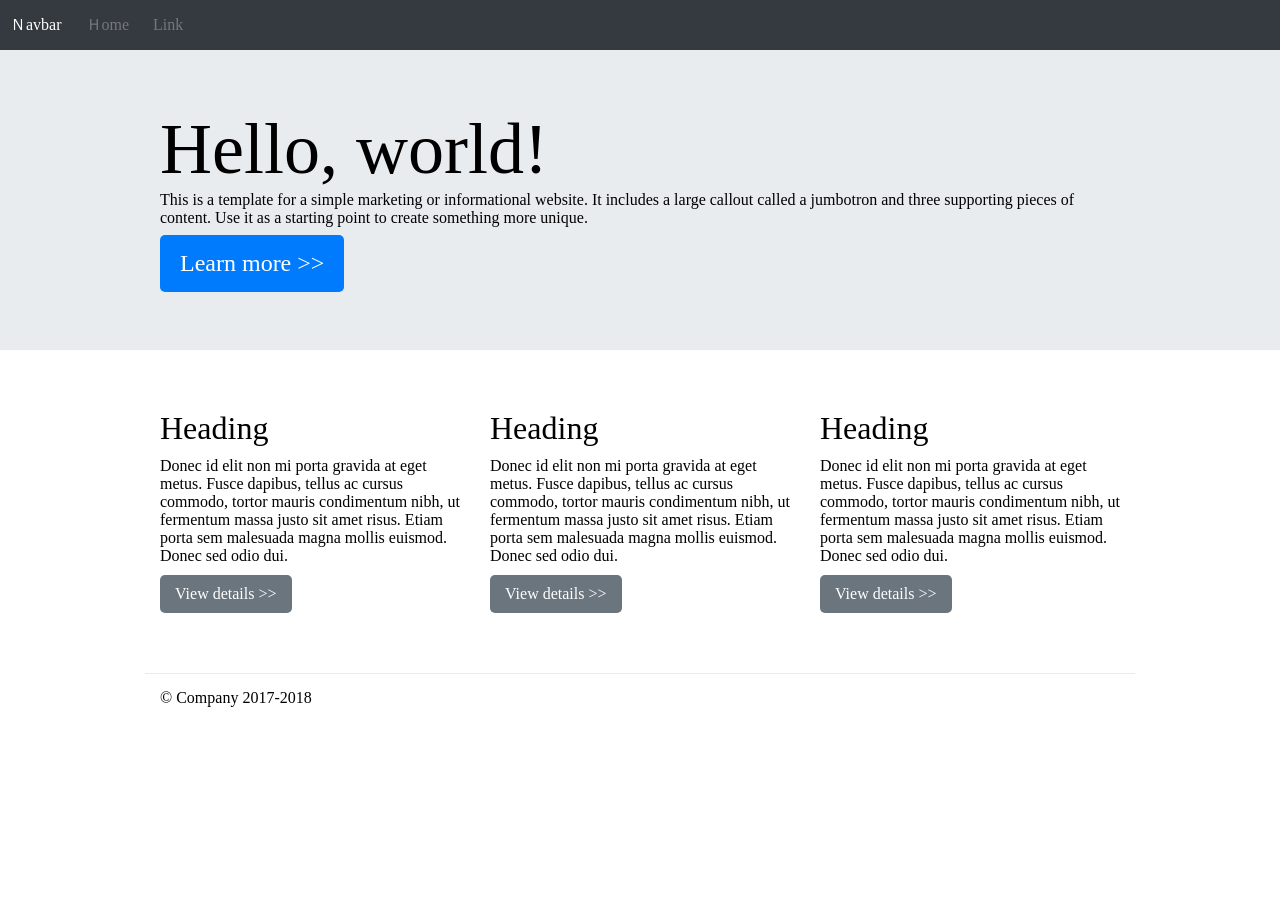
<file: homeworks/week3/hw1/index.html>
<!DOCTYPE html>
<html lang="en">
<head>
    <meta charset="UTF-8">
    <meta name="viewport" content="width=device-width, initial-scale=1.0">
    <meta http-equiv="X-UA-Compatible" content="ie=edge">
    <title>HW1</title>
    <style type="text/css">
        html, body{
            margin: 0;
            padding: 0;
        }
        .navbar{
            width: 100%;
            height: 50px;
            background-color: #343a40;
        }
        .navbar a{
            display: inline-block;
            color: #777;
            text-decoration: none;
            line-height: 50px;
            padding: 0 10px;
        }
        .navbar a:hover, .navbar a:first-child{
            color: #fff;
        }
        .main{
            background-color: #e9ecef;
            height: 300px;
            display: flex;
            align-items: center;
        }
        .container{
            width: 960px;
            margin: 0 auto;
        }
        .main .title{
            font-size: 72px;
        }
        .main .mainButton{
            background-color: #007bfe;
            display: inline-block;
            color: #fff;
            font-size: 24px;
            padding: 15px 20px;
            margin-top: 8px;
            border-radius: 5px;
        }
        .mainButton::after{
            content:">>"
        }
        .cards{
            display: flex;
            justify-content: space-between;
        }
        .card{
            width: 300px;
            margin: 60px 0;
        }
        .card .title{
            font-size: 32px;
        }
        .card .content{
            margin: 10px 0;
        }
        .cardButton{
            background-color: #6b757d;
            color: #fff;
            display: inline-block;
            padding: 10px 15px;
            border-radius: 5px;
        }
        .cardButton::after{
            content: ">>"
        }
        .footer{
            border-top: #e9ecef 1px solid;
            padding: 15px;
        }
        .mainButton, .cardButton{
            cursor: pointer;
        }
        .mainButton:hover{
            background-color: #016de0;
        }
        .cardButton:hover{
            background-color: #51585f;
        }
        @media screen and (max-width: 768px){
            .main, .cards, .footer{
                width: 100%;
                height: auto;
                box-sizing: border-box;
                padding: 10px 20px;
            }
            .cards{
                display: block;
            }
            .card{
                width: 100%;
            }
        }
    </style>
</head>
<body>
    <div class="navbar">
        <a href="#" >Ｎavbar</a>
        <a href="#" >Ｈome</a>
        <a href="#" >Link</a>
    </div>
    <div class="main">
        <div class="container">
            <div class="title">
                Hello, world!
            </div>
            <div>
                This is a template for a simple marketing or informational website. It includes a large callout called a jumbotron and three supporting pieces of content. Use it as a starting point to create something more unique.
            </div>
            <div class="mainButton">
                Learn more
            </div>
        </div>
    </div>
    <div class="container cards">
        <div class="card">
            <div class="title">
                Heading
            </div>
            <div class="content">
                Donec id elit non mi porta gravida at eget metus. Fusce dapibus, tellus ac cursus commodo, tortor mauris condimentum nibh, ut fermentum massa justo sit amet risus. Etiam porta sem malesuada magna mollis euismod. Donec sed odio dui.
            </div>
            <div class="cardButton">
                View details
            </div>
        </div>
        <div class="card">
            <div class="title">
                Heading
            </div>
            <div class="content">
                Donec id elit non mi porta gravida at eget metus. Fusce dapibus, tellus ac cursus commodo, tortor mauris condimentum nibh, ut fermentum massa justo sit amet risus. Etiam porta sem malesuada magna mollis euismod. Donec sed odio dui.
            </div>
            <div class="cardButton">
                View details
            </div>
        </div>
        <div class="card">
            <div class="title">
                Heading
            </div>
            <div class="content">
                Donec id elit non mi porta gravida at eget metus. Fusce dapibus, tellus ac cursus commodo, tortor mauris condimentum nibh, ut fermentum massa justo sit amet risus. Etiam porta sem malesuada magna mollis euismod. Donec sed odio dui.
            </div>
            <div class="cardButton">
                View details
            </div>
        </div>
    </div>
    <div class="footer container">
        © Company 2017-2018
    </div>
</body>
</html>
</file>
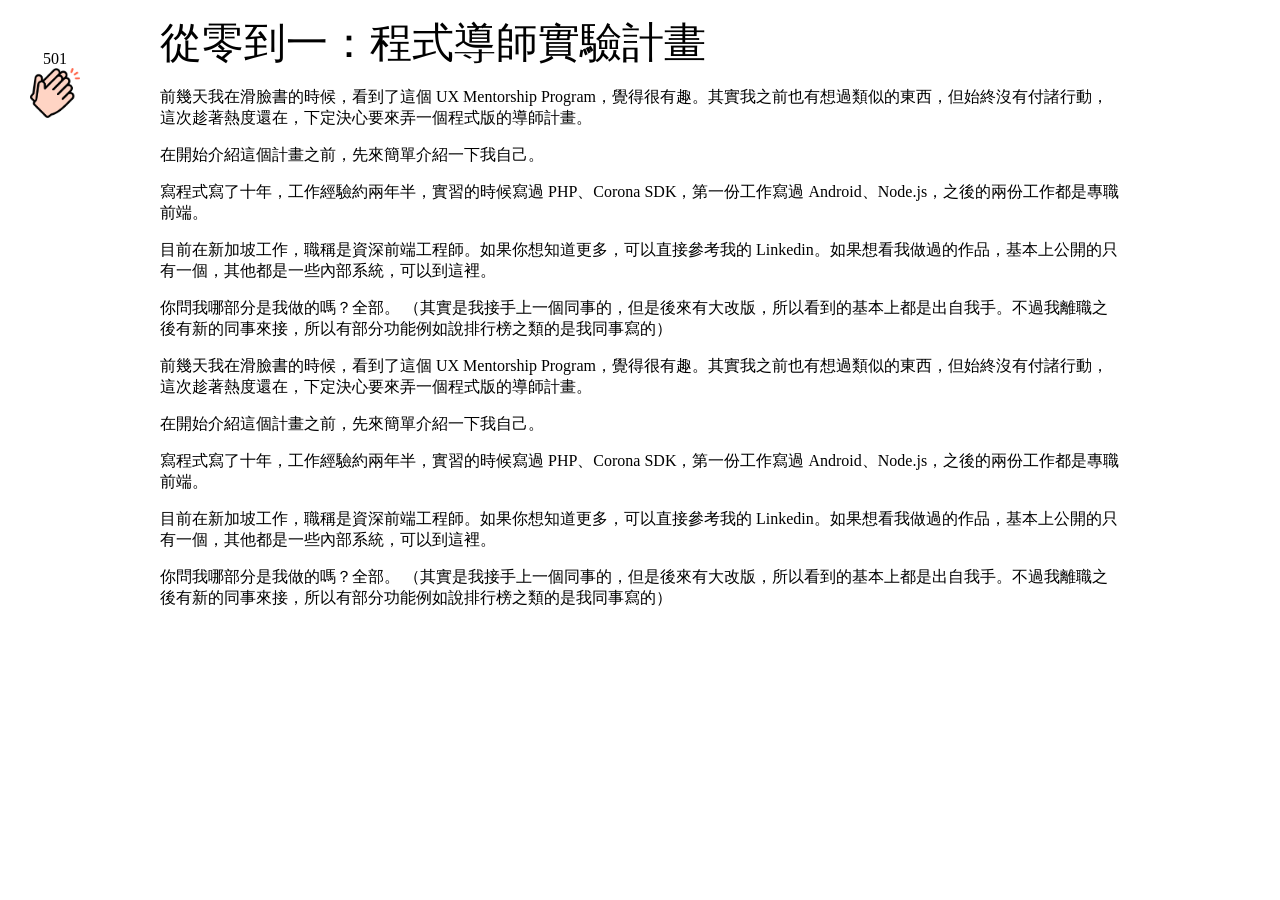
<file: homeworks/week3/hw2/index.html>
<!DOCTYPE html>
<html lang="en">
<head>
    <meta charset="UTF-8">
    <meta name="viewport" content="width=device-width, initial-scale=1.0">
    <meta http-equiv="X-UA-Compatible" content="ie=edge">
    <meta name="og:hw2" content="第三週第二個作業">
    <title>HW2</title>
    <style type="text/css">
        html, body{
            margin: 0;
            padding: 0;
        }
        .main{
            width: 960px;
            margin: 0 auto;
        }
        .title{
            font-size: 42px;
            margin: 15px 0;
        }
        .hand{
            width: 50px;
            display: inline-block;
            position: fixed;
            top: 50px;
            left: 30px;
            text-align: center;
        }
        .hand img{
            width: 50px;
        }
        @media screen and (max-width: 1120px){
            .hand{
                display: none;
            }
            .main{
                width: 100%;
                box-sizing: border-box;
                padding: 0 50px;
            }
        }
    </style>
</head>
<body>
    <div class="hand">
        <div class="number">
            501
        </div>
        <div class="icon">
            <img src="hand.png" alt="hand">
        </div>
    </div>
    <div class="main">
        <div class="title">
            從零到一：程式導師實驗計畫
        </div>
        <div class="content">
            <p>
                前幾天我在滑臉書的時候，看到了這個 UX Mentorship Program，覺得很有趣。其實我之前也有想過類似的東西，但始終沒有付諸行動，這次趁著熱度還在，下定決心要來弄一個程式版的導師計畫。
            </p>
            <p>
                在開始介紹這個計畫之前，先來簡單介紹一下我自己。
            </p>
            <p>
                寫程式寫了十年，工作經驗約兩年半，實習的時候寫過 PHP、Corona SDK，第一份工作寫過 Android、Node.js，之後的兩份工作都是專職前端。
            </p>
            <p>
                目前在新加坡工作，職稱是資深前端工程師。如果你想知道更多，可以直接參考我的 Linkedin。如果想看我做過的作品，基本上公開的只有一個，其他都是一些內部系統，可以到這裡。
            </p>
            <p>
                你問我哪部分是我做的嗎？全部。 （其實是我接手上一個同事的，但是後來有大改版，所以看到的基本上都是出自我手。不過我離職之後有新的同事來接，所以有部分功能例如說排行榜之類的是我同事寫的）
            </p>
            <p>
                前幾天我在滑臉書的時候，看到了這個 UX Mentorship Program，覺得很有趣。其實我之前也有想過類似的東西，但始終沒有付諸行動，這次趁著熱度還在，下定決心要來弄一個程式版的導師計畫。
            </p>
            <p>
                在開始介紹這個計畫之前，先來簡單介紹一下我自己。
            </p>
            <p>
                寫程式寫了十年，工作經驗約兩年半，實習的時候寫過 PHP、Corona SDK，第一份工作寫過 Android、Node.js，之後的兩份工作都是專職前端。
            </p>
            <p>
                目前在新加坡工作，職稱是資深前端工程師。如果你想知道更多，可以直接參考我的 Linkedin。如果想看我做過的作品，基本上公開的只有一個，其他都是一些內部系統，可以到這裡。
            </p>
            <p>
                你問我哪部分是我做的嗎？全部。 （其實是我接手上一個同事的，但是後來有大改版，所以看到的基本上都是出自我手。不過我離職之後有新的同事來接，所以有部分功能例如說排行榜之類的是我同事寫的）
            </p>
        </div>
    </div>
</body>
</html>
</file>
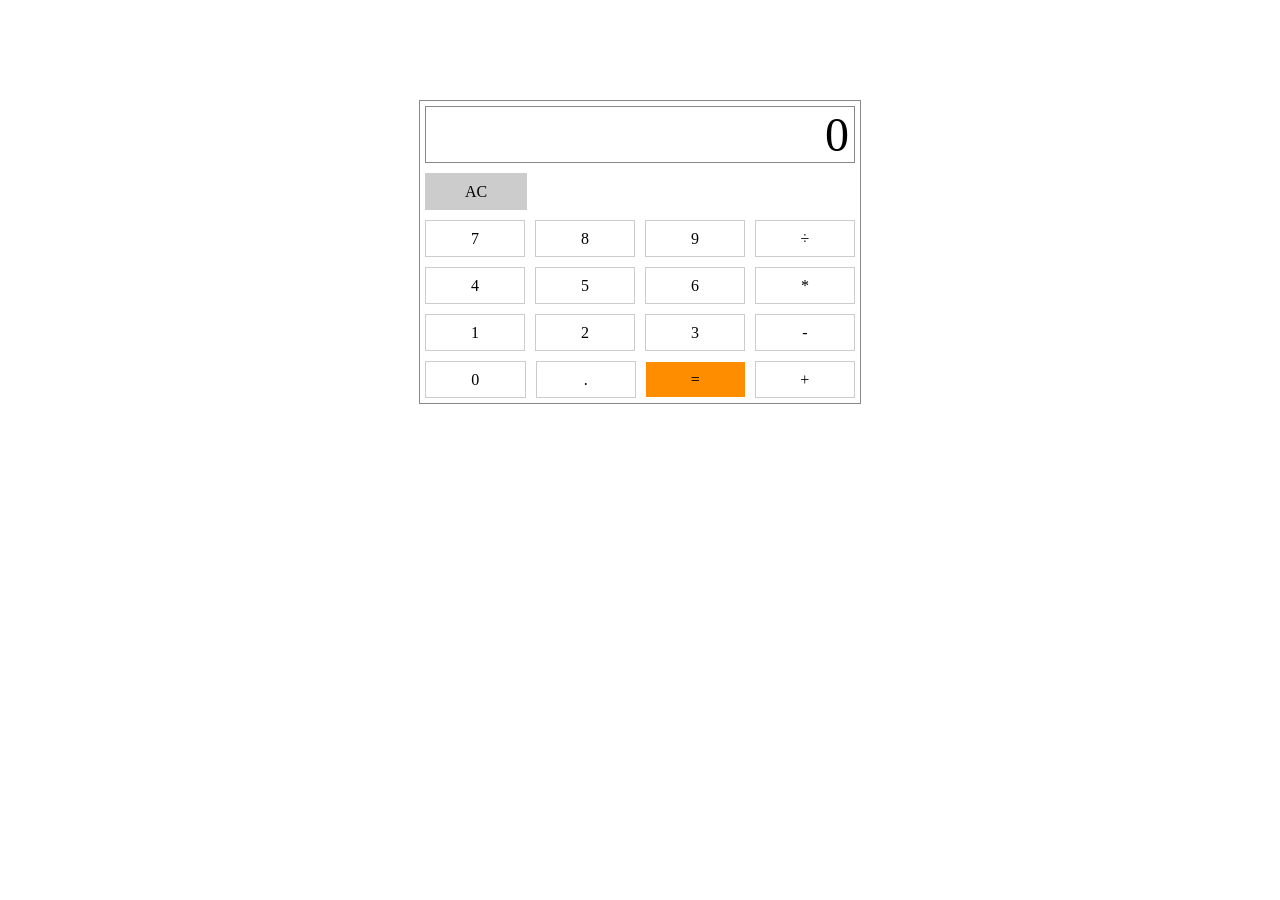
<file: homeworks/week4/hw1/index.html>
<!DOCTYPE html>
<html lang="en">
<head>
    <meta charset="UTF-8">
    <meta name="viewport" content="width=device-width, initial-scale=1.0">
    <meta http-equiv="X-UA-Compatible" content="ie=edge">
    <title>計算機</title>
    <style type="text/css">
        body{
            margin-top: 100px;
            display: flex;
            justify-content: center;
        }
        .main{
            display: flex;
            flex-direction: column;
            width: 440px;
            border: 1px solid #888;
        }
        .displayBox{
            box-sizing: border-box;
            width: 430px;
            font-size: 48px;
            border: 1px solid #888;
            margin: 5px;
            padding: 0 5px;
            display: flex;
            justify-content: flex-end;
        }
        .btnRow{
            display: flex;
            justify-content: space-between;
            align-items: center;
        }
        .btn{
            width: 100px;
            line-height: 35px;
            border: 1px solid #ccc;
            display: flex;
            justify-content: center;
            margin: 5px;
        }
        .btn:hover{
            border: 1px solid #333;
        }
        .ac{
            background-color: #ccc;
        }
        .ac:hover{
            border: 1px solid #555;
        }
        .equals{
            
            background-color: #ff8d00;
            border: none;
        }
        .equals:hover{
            background-color: #ff5d00;
        }
    </style>
    <script type="text/javascript">

        var displayValue
        var operatorValue

        document.addEventListener('DOMContentLoaded', function(){
            //數字顯示
            // 點擊數字按鈕
            document.querySelector('.num7').addEventListener('click', () =>{
                // 讓顯示要變成按鈕的值，先取得顯示內容
                var number = document.querySelector('.displayBox').innerText;
                // 按鈕的值，轉數字（顯示的值, 10進位的值）*10（因為是10進位 + 轉數字（點擊選擇區塊的值）
                number = parseInt(number, 10) *10 + parseInt(document.querySelector('.num7').innerText)
                // 顯示內放入上述的值
                document.querySelector('.displayBox').innerText = number
            })
            document.querySelector('.num8').addEventListener('click', () =>{
                var number = document.querySelector('.displayBox').innerText;
                number = parseInt(number, 10) *10 + parseInt(document.querySelector('.num8').innerText)
                document.querySelector('.displayBox').innerText = number
            })
            document.querySelector('.num9').addEventListener('click', () =>{
                var number = document.querySelector('.displayBox').innerText;
                number = parseInt(number, 10) *10 + parseInt(document.querySelector('.num9').innerText)
                document.querySelector('.displayBox').innerText = number
            })
            document.querySelector('.num4').addEventListener('click', () =>{
                var number = document.querySelector('.displayBox').innerText;
                number = parseInt(number, 10) *10 + parseInt(document.querySelector('.num4').innerText)
                document.querySelector('.displayBox').innerText = number
            })
            document.querySelector('.num5').addEventListener('click', () =>{
                var number = document.querySelector('.displayBox').innerText;
                number = parseInt(number, 10) *10 + parseInt(document.querySelector('.num5').innerText)
                document.querySelector('.displayBox').innerText = number
            })
            document.querySelector('.num6').addEventListener('click', () =>{
                var number = document.querySelector('.displayBox').innerText;
                number = parseInt(number, 10) *10 + parseInt(document.querySelector('.num6').innerText)
                document.querySelector('.displayBox').innerText = number
            })
            document.querySelector('.num1').addEventListener('click', () =>{
                var number = document.querySelector('.displayBox').innerText;
                number = parseInt(number, 10) *10 + parseInt(document.querySelector('.num1').innerText)
                document.querySelector('.displayBox').innerText = number
            })
            document.querySelector('.num2').addEventListener('click', () =>{
                var number = document.querySelector('.displayBox').innerText;
                number = parseInt(number, 10) *10 + parseInt(document.querySelector('.num2').innerText)
                document.querySelector('.displayBox').innerText = number
            })
            document.querySelector('.num3').addEventListener('click', () =>{
                var number = document.querySelector('.displayBox').innerText;
                number = parseInt(number, 10) *10 + parseInt(document.querySelector('.num3').innerText)
                document.querySelector('.displayBox').innerText = number
            })
            document.querySelector('.num0').addEventListener('click', () =>{
                var number = document.querySelector('.displayBox').innerText;
                number = parseInt(number, 10) *10 + parseInt(document.querySelector('.num0').innerText)
                document.querySelector('.displayBox').innerText = number
            })

            // 點擊運算符後儲存運算符再儲存顯示的數字並歸零
            // getElementsByClassName 針對給定的 class 名稱，回傳「所有」符合條件的 NodeList 物件
            var operatorGroup = document.getElementsByClassName('operator');
            for( var i = 0; i < operatorGroup.length; i++){
                operatorGroup[i].addEventListener('click', function(){
                    // 儲存運算符的狀態值
                    operatorValue = this.innerText;
                    // 儲存第一個數值顯示的值
                    displayValue = parseInt(document.querySelector('.displayBox').innerText, 10);
                    // 歸零以方便輸入第二個數值
                    document.querySelector('.displayBox').innerText = 0;
                });
                // 一開始是使用 ()=> 導致這邊 operatorValue = this.innerText; 的 this 是取得 operatorGroup 的值
                // 後來改為 function 即取得 operatorGroup[i]
            }
            // 點擊等於符取得第二個數值並計算
            document.querySelector('.equals').addEventListener('click', () =>{
                var second = parseInt(document.querySelector('.displayBox').innerText, 10);
                if( operatorValue == '+' ){
                    document.querySelector('.displayBox').innerText = displayValue + second;
                };
                if( operatorValue == '-' ){
                    document.querySelector('.displayBox').innerText = displayValue - second;
                };
                if( operatorValue == '*' ){
                    document.querySelector('.displayBox').innerText = displayValue * second;
                };
                if( operatorValue == '÷' ){
                    document.querySelector('.displayBox').innerText = displayValue / second;
                };
            })
            
            // clear 清除數值
            document.querySelector('.ac').addEventListener('click', () =>{
                document.querySelector('.displayBox').innerText = 0;
            })
            
        })
    </script>
</head>
<body>
    <div class="main">
        <div class="displayBox">
            0
        </div>
        <div class="btns">
            <div class="btnRow">
                <div class="btn ac">AC</div>
            </div>
            <div class="btnRow">
                <div class="btn num7">7</div>
                <div class="btn num8">8</div>
                <div class="btn num9">9</div>
                <div class="btn operator">÷</div>
            </div>
            <div class="btnRow">
                <div class="btn num4">4</div>
                <div class="btn num5">5</div>
                <div class="btn num6">6</div>
                <div class="btn operator">*</div>
            </div>
            <div class="btnRow">
                <div class="btn num1">1</div>
                <div class="btn num2">2</div>
                <div class="btn num3">3</div>
                <div class="btn operator">-</div>
            </div>
            <div class="btnRow">
                <div class="btn num0">0</div>
                <div class="btn">.</div>
                <div class="btn equals">=</div>
                <div class="btn operator">+</div>
            </div>
        </div>
    </div>
</body>
</html>
</file>
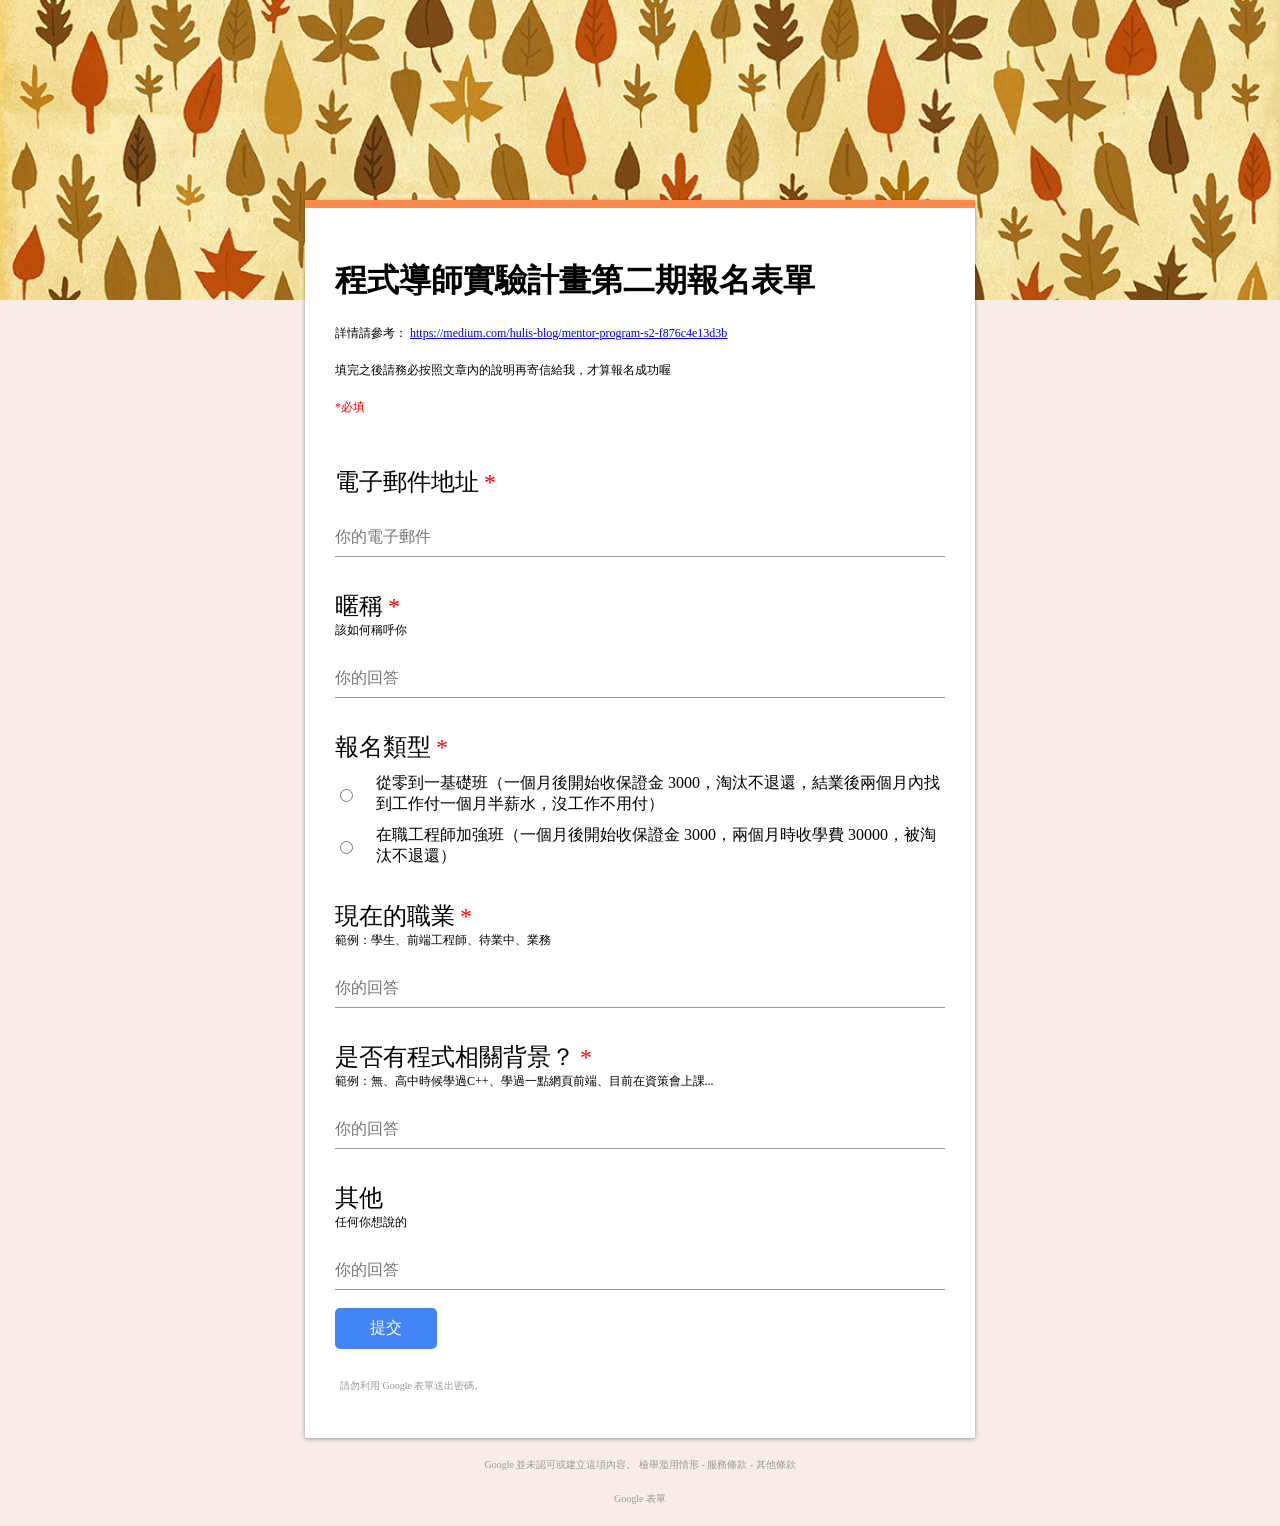
<file: homeworks/week4/hw2/index.html>
<!DOCTYPE html>
<html lang="en">
<head>
    <meta charset="UTF-8">
    <meta name="viewport" content="width=device-width, initial-scale=1.0">
    <meta http-equiv="X-UA-Compatible" content="ie=edge">
    <title>仿 google 表單</title>
    <link rel="stylesheet" href="./style.css">
</head>
<body>
    <div class="bg"></div>
    <form>
        <div class="formtitle">
            <h1>程式導師實驗計畫第二期報名表單</h1>
            <div>詳情請參考：
                <a href="https://medium.com/hulis-blog/mentor-program-s2-f876c4e13d3b">
                    https://medium.com/hulis-blog/mentor-program-s2-f876c4e13d3b
                </a>
            </div>
            <div>
                填完之後請務必按照文章內的說明再寄信給我，才算報名成功喔
            </div>
            <div>
                *必填
            </div>
        </div>
        <div>
            <div class="question item">
                <div class="itemtitle">電子郵件地址<span>*</span></div>
                <input type="text" placeholder="你的電子郵件">
                <div class="warning">
                    這是必填問題
                </div>
            </div>
            <div class="question item">
                <div class="itemtitle">暱稱<span>*</span></div>
                <div class="itemText">該如何稱呼你</div>
                <input type="text" placeholder="你的回答">
                <div class="warning">
                    這是必填問題
                </div>
            </div>
            <div class="options item">
                <div class="itemtitle">報名類型<span>*</span></div>
                <div class="choose">
                    <input type="radio" name="choose" id="1">
                    <label class="chooseText" for="1">從零到一基礎班（一個月後開始收保證金 3000，淘汰不退還，結業後兩個月內找到工作付一個月半薪水，沒工作不用付）</label>
                </div>
                <div class="choose">
                    <input type="radio" name="choose" id="2">
                    <label class="chooseText" for="2">在職工程師加強班（一個月後開始收保證金 3000，兩個月時收學費 30000，被淘汰不退還）</label>
                </div>
                <div class="warning">
                    這是必填問題
                </div>
            </div>
            <div class="question item">
                <div class="itemtitle">現在的職業<span>*</span></div>
                <div class="itemText">範例：學生、前端工程師、待業中、業務</div>
                <input type="text" placeholder="你的回答">
                <div class="warning">
                    這是必填問題
                </div>
            </div>
            <div class="question item">
                <div class="itemtitle">是否有程式相關背景？<span>*</span></div>
                <div class="itemText">範例：無、高中時候學過C++、學過一點網頁前端、目前在資策會上課...</div>
                <input type="text" placeholder="你的回答">
                <div class="warning">
                    這是必填問題
                </div>
            </div>
            <div class="item">
                <div class="itemtitle">其他</div>
                <div class="itemText">任何你想說的</div>
                <input type="text" placeholder="你的回答">
                <div class="warning">
                    這是必填問題
                </div>
            </div>
            <input id="submit" type="submit" value="提交">
            <div class="lastText">
                請勿利用 Google 表單送出密碼。
            </div>
        </div>
    </form>
    <footer>
        <div>
            Google 並未認可或建立這項內容。 檢舉濫用情形 - 服務條款 - 其他條款
        </div>
        <div>
            Google 表單
        </div>
    </footer>
    <script src="./index.js"></script>
</body>
</html>
</file>
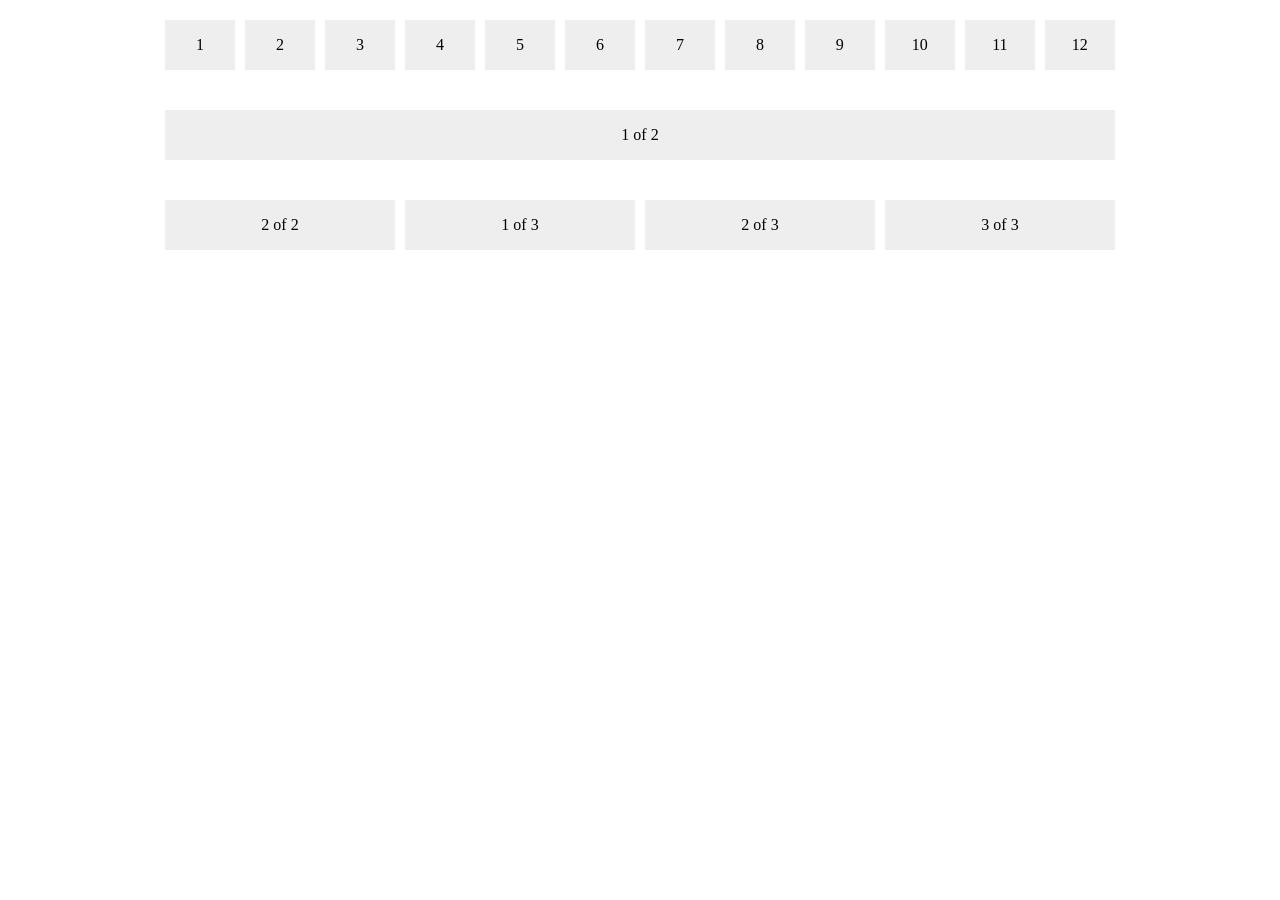
<file: homeworks/week7/hw1/index.html>
<!DOCTYPE html>
<html lang="en">
<head>
    <meta charset="UTF-8">
    <meta name="viewport" content="width=device-width, initial-scale=1.0">
    <meta http-equiv="X-UA-Compatible" content="ie=edge">
    <title>實作基本網格系統</title>
    <style>
        *{
            margin: 0;
            padding: 0;
            box-sizing: border-box;
        }
        .container{
            max-width: 960px;
            margin: 0 auto;
        }
        .row{
            display: flex;
            flex-wrap: wrap;
        }
        .item{
            margin: 20px 0;
            line-height: 50px;
            text-align: center;
            background-color: #eeeeee;
        }

        .col-1{width: 8.333333%; padding: 0 5px;}
        .col-2{width: 16.666666%; padding: 0 5px;}
        .col-3{width: 25%; padding: 0 5px;}
        .col-4{width: 33.333333%; padding: 0 5px;}
        .col-5{width: 41.666666%; padding: 0 5px;}
        .col-6{width: 50%; padding: 0 5px;}
        .col-7{width: 58.333333%; padding: 0 5px;}
        .col-8{width: 66.666666%; padding: 0 5px;}
        .col-9{width: 75%; padding: 0 5px;}
        .col-10{width: 83.333333%; padding: 0 5px;}
        .col-11{width: 91.666666%; padding: 0 5px;}
        .col-12{width: 100%; padding: 0 5px;}

        @media screen and (min-width: 576px){
            .col-sm-1{width: 8.333333%; padding: 0 5px;}
            .col-sm-2{width: 16.666666%; padding: 0 5px;}
            .col-sm-3{width: 25%; padding: 0 5px;}
            .col-sm-4{width: 33.333333%; padding: 0 5px;}
            .col-sm-5{width: 41.666666%; padding: 0 5px;}
            .col-sm-6{width: 50%; padding: 0 5px;}
            .col-sm-7{width: 58.333333%; padding: 0 5px;}
            .col-sm-8{width: 66.666666%; padding: 0 5px;}
            .col-sm-9{width: 75%; padding: 0 5px;}
            .col-sm-10{width: 83.333333%; padding: 0 5px;}
            .col-sm-11{width: 91.666666%; padding: 0 5px;}
            .col-sm-12{width: 100%; padding: 0 5px;}
        }
        @media screen and (min-width: 768px){
            .col-md-1{width: 8.333333%; padding: 0 5px;}
            .col-md-2{width: 16.666666%; padding: 0 5px;}
            .col-md-3{width: 25%; padding: 0 5px;}
            .col-md-4{width: 33.333333%; padding: 0 5px;}
            .col-md-5{width: 41.666666%; padding: 0 5px;}
            .col-md-6{width: 50%; padding: 0 5px;}
            .col-md-7{width: 58.333333%; padding: 0 5px;}
            .col-md-8{width: 66.666666%; padding: 0 5px;}
            .col-md-9{width: 75%; padding: 0 5px;}
            .col-md-10{width: 83.333333%; padding: 0 5px;}
            .col-md-11{width: 91.666666%; padding: 0 5px;}
            .col-md-12{width: 100%; padding: 0 5px;}
        }
        @media screen and (min-width: 992px){
            .col-lg-1{width: 8.333333%; padding: 0 5px;}
            .col-lg-2{width: 16.666666%; padding: 0 5px;}
            .col-lg-3{width: 25%; padding: 0 5px;}
            .col-lg-4{width: 33.333333%; padding: 0 5px;}
            .col-lg-5{width: 41.666666%; padding: 0 5px;}
            .col-lg-6{width: 50%; padding: 0 5px;}
            .col-lg-7{width: 58.333333%; padding: 0 5px;}
            .col-lg-8{width: 66.666666%; padding: 0 5px;}
            .col-lg-9{width: 75%; padding: 0 5px;}
            .col-lg-10{width: 83.333333%; padding: 0 5px;}
            .col-lg-11{width: 91.666666%; padding: 0 5px;}
            .col-lg-12{width: 100%; padding: 0 5px;}
        }
        
    </style>
</head>
<body>
    <div class="container">
        <div class="row">
            <div class="col-1">
                <div class="item">1</div>
            </div>
            <div class="col-1">
                <div class="item">2</div>
            </div>
            <div class="col-1">
                <div class="item">3</div>
            </div>
            <div class="col-1">
                <div class="item">4</div>
            </div>
            <div class="col-1">
                <div class="item">5</div>
            </div>
            <div class="col-1">
                <div class="item">6</div>
            </div>
            <div class="col-1">
                <div class="item">7</div>
            </div>
            <div class="col-1">
                <div class="item">8</div>
            </div>
            <div class="col-1">
                <div class="item">9</div>
            </div>
            <div class="col-1">
                <div class="item">10</div>
            </div>
            <div class="col-1">
                <div class="item">11</div>
            </div>
            <div class="col-1">
                <div class="item">12</div>
            </div>
        </div>
        <div class="row">
            <div class="col-12 col-sm-12 col-md-8 col-lg-12">
                <div class="item">1 of 2</div>
            </div>
            <div class="col-12 col-sm-7 col-md-4 col-lg-3">
                <div class="item">2 of 2</div>
            </div>
            <div class="col-12 col-sm-5 col-md-2 col-lg-3">
                <div class="item">1 of 3</div>
            </div>
            <div class="col-12 col-sm-6 col-md-5 col-lg-3">
                <div class="item">2 of 3</div>
            </div>
            <div class="col-12 col-sm-6 col-md-5 col-lg-3">
                <div class="item">3 of 3</div>
            </div>
        </div>
    </div>
    
</html>
</file>
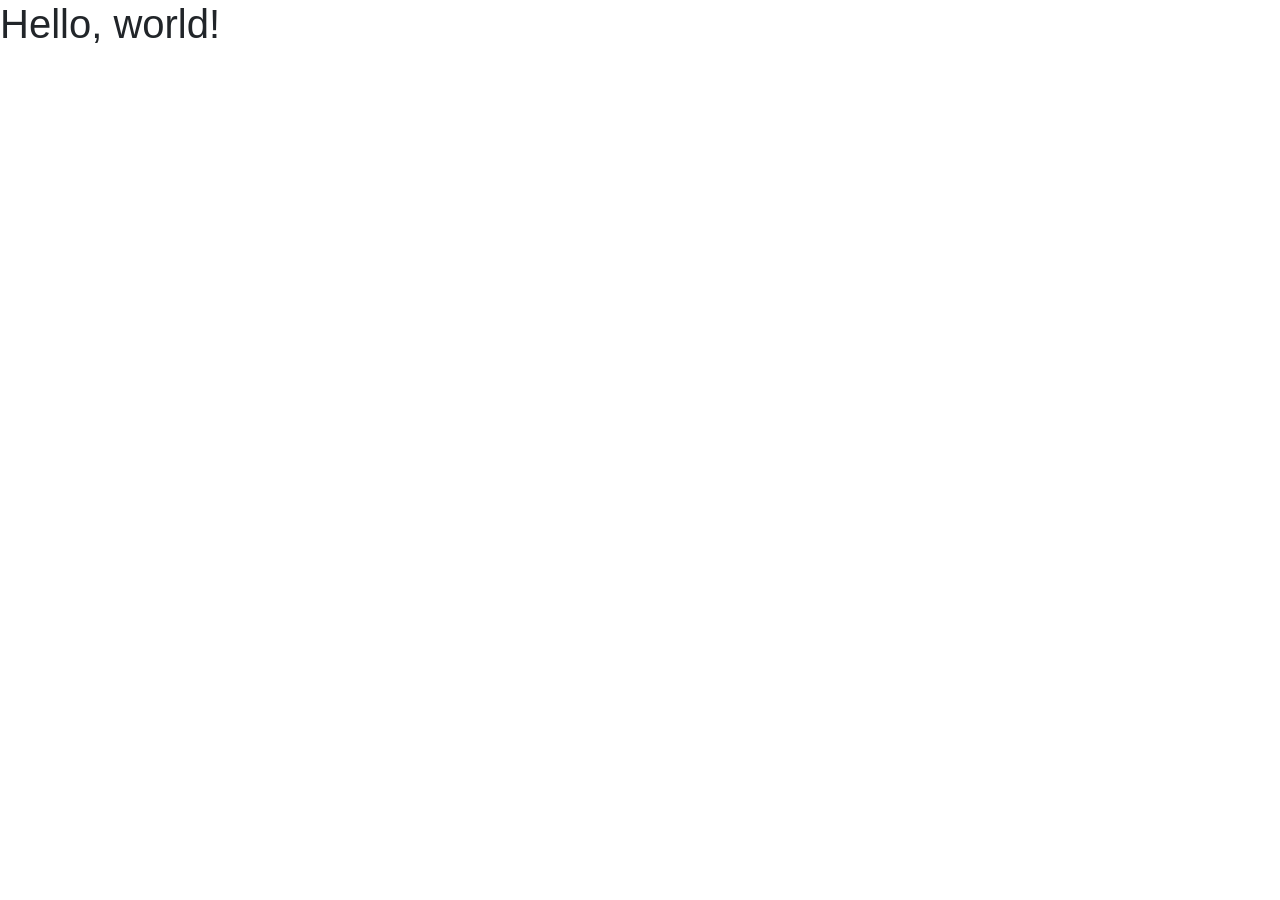
<file: homeworks/week7/hw2/index.html>
<!DOCTYPE html>
<html lang="en">
<head>
    <meta charset="UTF-8">
    <meta name="viewport" content="width=device-width, initial-scale=1.0">
    <meta http-equiv="X-UA-Compatible" content="ie=edge">
    <title>超基礎 Todo list</title>
    <!-- Bootstrap CSS -->
    <link rel="stylesheet" href="https://maxcdn.bootstrapcdn.com/bootstrap/4.0.0/css/bootstrap.min.css" integrity="sha384-Gn5384xqQ1aoWXA+058RXPxPg6fy4IWvTNh0E263XmFcJlSAwiGgFAW/dAiS6JXm" crossorigin="anonymous">

</head>
<body>
    <h1>Hello, world!</h1>

    <!-- Optional JavaScript -->
    <!-- jQuery first, then Popper.js, then Bootstrap JS -->
    <script src="https://code.jquery.com/jquery-3.2.1.slim.min.js" integrity="sha384-KJ3o2DKtIkvYIK3UENzmM7KCkRr/rE9/Qpg6aAZGJwFDMVNA/GpGFF93hXpG5KkN" crossorigin="anonymous"></script>
    <script src="https://cdnjs.cloudflare.com/ajax/libs/popper.js/1.12.9/umd/popper.min.js" integrity="sha384-ApNbgh9B+Y1QKtv3Rn7W3mgPxhU9K/ScQsAP7hUibX39j7fakFPskvXusvfa0b4Q" crossorigin="anonymous"></script>
    <script src="https://maxcdn.bootstrapcdn.com/bootstrap/4.0.0/js/bootstrap.min.js" integrity="sha384-JZR6Spejh4U02d8jOt6vLEHfe/JQGiRRSQQxSfFWpi1MquVdAyjUar5+76PVCmYl" crossorigin="anonymous"></script>
</body>
</html>
</html>
</file>
<file: homeworks/week4/hw2/style.css>
body{
    margin: 0;
    padding: 0;
    background-color: #f8ede6;
}
.bg{
    width: 100%;
    height: 300px;
    background-image: url('bg.jpg');
    background-size: cover;
}

.formtitle{
    padding: 15px;
}
.formtitle div:last-child{
    color: red;
}
.formtitle div{
    font-size: 12px;
    margin-bottom: 20px;
}
form{
    width: 640px;
    position: relative;
    margin: 0 auto;
    margin-top: -100px;
    padding: 15px;
    background-color: #fff;
    border-top: 8px solid #ff894b;
    box-shadow: 0 1px 4px 0 rgba(0,0,0,0.37);
    
}
.question{
    background-color: #ffffff;
}
.item{
    padding: 15px;
    display: flex;
    flex-direction: column;
    margin-bottom: 3px;
}
.itemtitle{
    font-size: 24px;
}
.itemtitle span{
    margin-left: 5px;
    color: red;
}
.itemText{
    font-size: 12px;
}
input[type="text"]{
    margin-top: 20px;
    padding: 10px 0px;
    border: none;
    border-bottom: 1px solid #999;
    font-size: 16px;
    color: #999;
}
.warning{
    display: none;
    margin: 10px 0;
    color: red;
}
.choose{
    margin-top: 10px;
    display: flex;
    align-items: center;
}
.chooseText{
    margin-left: 20px;
}
#submit{
    background-color: #4385f4;
    color: #fff;
    font-size: 16px;
    padding: 10px 35px;
    margin-left: 15px;
    border: none;
    border-radius: 5px;
}
.lastText{
    font-size: 10px;
    color: #999;
    margin: 30px 0;
    margin-left: 20px;
}
footer div{
    text-align: center;
    font-size: 10px;
    color: #999;
    margin: 20px 0;
}
@media screen and (max-width: 640px){
form{
    margin: 0 10px;
    margin-top: -200px;
    width: auto;
}
}
@media screen and (max-width: 400px){
    form{
        margin: 0 10px;
        margin-top: -200px;
        width: auto;
    }
    }
</file>
